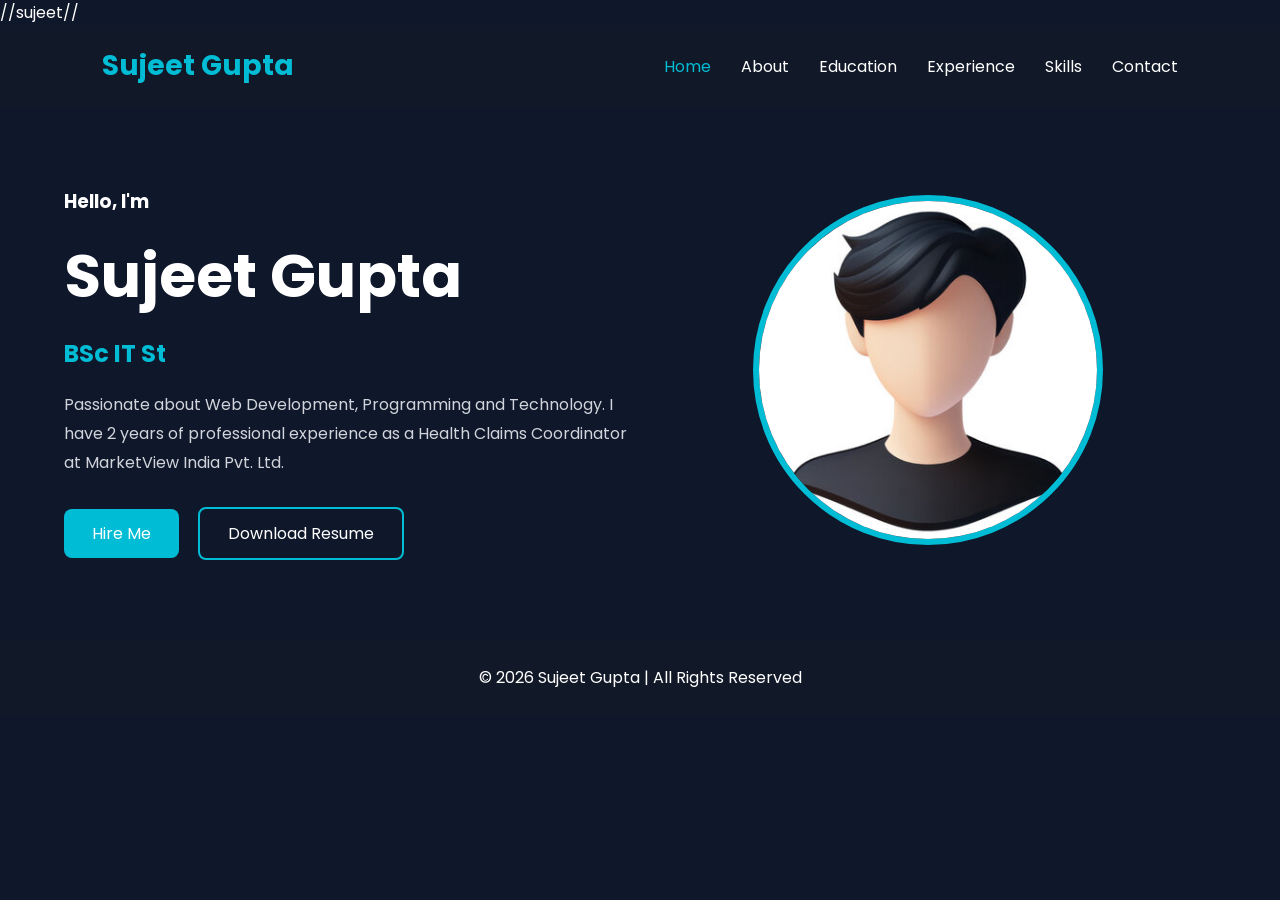
<file: index.html>
<!DOCTYPE html>
<html lang="en">
    //sujeet//

<head>
    <meta charset="UTF-8">
    <meta name="viewport" content="width=device-width, initial-scale=1.0">
    <title>Sujeet Gupta | Portfolio</title>

    <link rel="stylesheet" href="css/style.css">

    <link rel="preconnect" href="https://fonts.googleapis.com">
    <link rel="preconnect" href="https://fonts.gstatic.com" crossorigin>
    <link href="https://fonts.googleapis.com/css2?family=Poppins:wght@300;400;500;600;700&display=swap" rel="stylesheet">
</head>

<body>

    <!-- Navigation -->

    <nav>

        <div class="logo">
            Sujeet Gupta
        </div>

        <ul>

            <li><a href="index.html" class="active">Home</a></li>

            <li><a href="about.html">About</a></li>

            <li><a href="education.html">Education</a></li>

            <li><a href="experience.html">Experience</a></li>

            <li><a href="skills.html">Skills</a></li>

            <li><a href="contact.html">Contact</a></li>

        </ul>

    </nav>

    <!-- Hero -->

    <section class="hero">

        <div class="hero-text">

            <h3>Hello, I'm</h3>

            <h1>Sujeet Gupta</h1>

            <h2>BSc IT Student</h2>

            <p>

                Passionate about Web Development,
                Programming and Technology.

                I have 2 years of professional experience
                as a Health Claims Coordinator at
                MarketView India Pvt. Ltd.

            </p>

            <div class="buttons">

                <a href="contact.html" class="btn">
                    Hire Me
                </a>

                <a href="documents/Resume.pdf" class="btn btn2" download>
                    Download Resume
                </a>

            </div>

        </div>

        <div class="hero-image">

            <img src="images/profile.jpg" alt="Profile Picture">

        </div>

    </section>

    <footer>

        © 2026 Sujeet Gupta | All Rights Reserved

    </footer>

    <script src="js/script.js"></script>

</body>

</html>
</file>
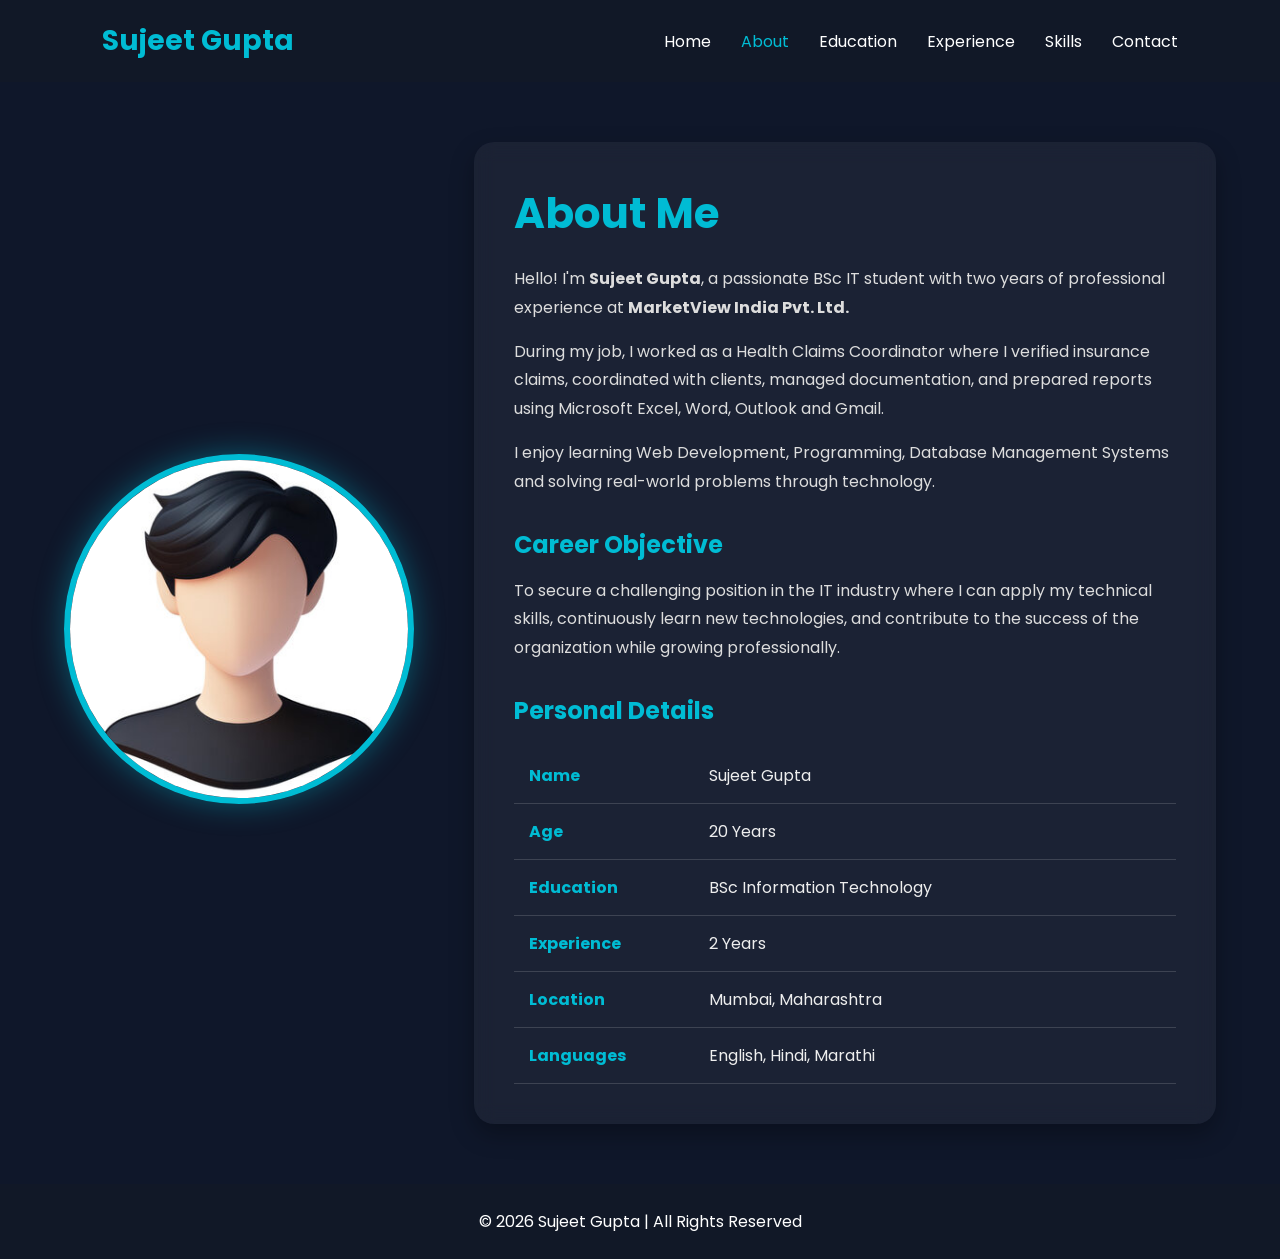
<file: about.html>
<!DOCTYPE html>
<html lang="en">
<head>
    <meta charset="UTF-8">
    <meta name="viewport" content="width=device-width, initial-scale=1.0">
    <title>About | Sujeet Gupta</title>

    <link rel="stylesheet" href="css/style.css">

    <link rel="preconnect" href="https://fonts.googleapis.com">
    <link rel="preconnect" href="https://fonts.gstatic.com" crossorigin>

    <link href="https://fonts.googleapis.com/css2?family=Poppins:wght@300;400;500;600;700&display=swap" rel="stylesheet">
</head>

<body>

<!-- Navigation -->

<nav>

    <div class="logo">
        Sujeet Gupta
    </div>

    <ul>

        <li><a href="index.html">Home</a></li>

        <li><a href="about.html" class="active">About</a></li>

        <li><a href="education.html">Education</a></li>

        <li><a href="experience.html">Experience</a></li>

        <li><a href="skills.html">Skills</a></li>

        <li><a href="contact.html">Contact</a></li>

    </ul>

</nav>

<!-- About Section -->

<section class="about-page">

    <div class="about-image">

        <img src="images/profile.jpg" alt="Profile Picture">

    </div>

    <div class="about-content">

        <h1>About Me</h1>

        <p>

            Hello! I'm <strong>Sujeet Gupta</strong>, a passionate BSc IT student
            with two years of professional experience at
            <strong>MarketView India Pvt. Ltd.</strong>

        </p>

        <p>

            During my job, I worked as a Health Claims Coordinator where I
            verified insurance claims, coordinated with clients,
            managed documentation, and prepared reports using
            Microsoft Excel, Word, Outlook and Gmail.

        </p>

        <p>

            I enjoy learning Web Development, Programming,
            Database Management Systems and solving real-world problems
            through technology.

        </p>

        <h2>Career Objective</h2>

        <p>

            To secure a challenging position in the IT industry where I can
            apply my technical skills, continuously learn new technologies,
            and contribute to the success of the organization while growing
            professionally.

        </p>

        <h2>Personal Details</h2>

        <table class="details-table">

            <tr>
                <td><strong>Name</strong></td>
                <td>Sujeet Gupta</td>
            </tr>

            <tr>
                <td><strong>Age</strong></td>
                <td>20 Years</td>
            </tr>

            <tr>
                <td><strong>Education</strong></td>
                <td>BSc Information Technology</td>
            </tr>

            <tr>
                <td><strong>Experience</strong></td>
                <td>2 Years</td>
            </tr>

            <tr>
                <td><strong>Location</strong></td>
                <td>Mumbai, Maharashtra</td>
            </tr>

            <tr>
                <td><strong>Languages</strong></td>
                <td>English, Hindi, Marathi </td>
            </tr>

        </table>

    </div>

</section>

<footer>

    © 2026 Sujeet Gupta | All Rights Reserved

</footer>

<script src="js/script.js"></script>

</body>
</html>
</file>
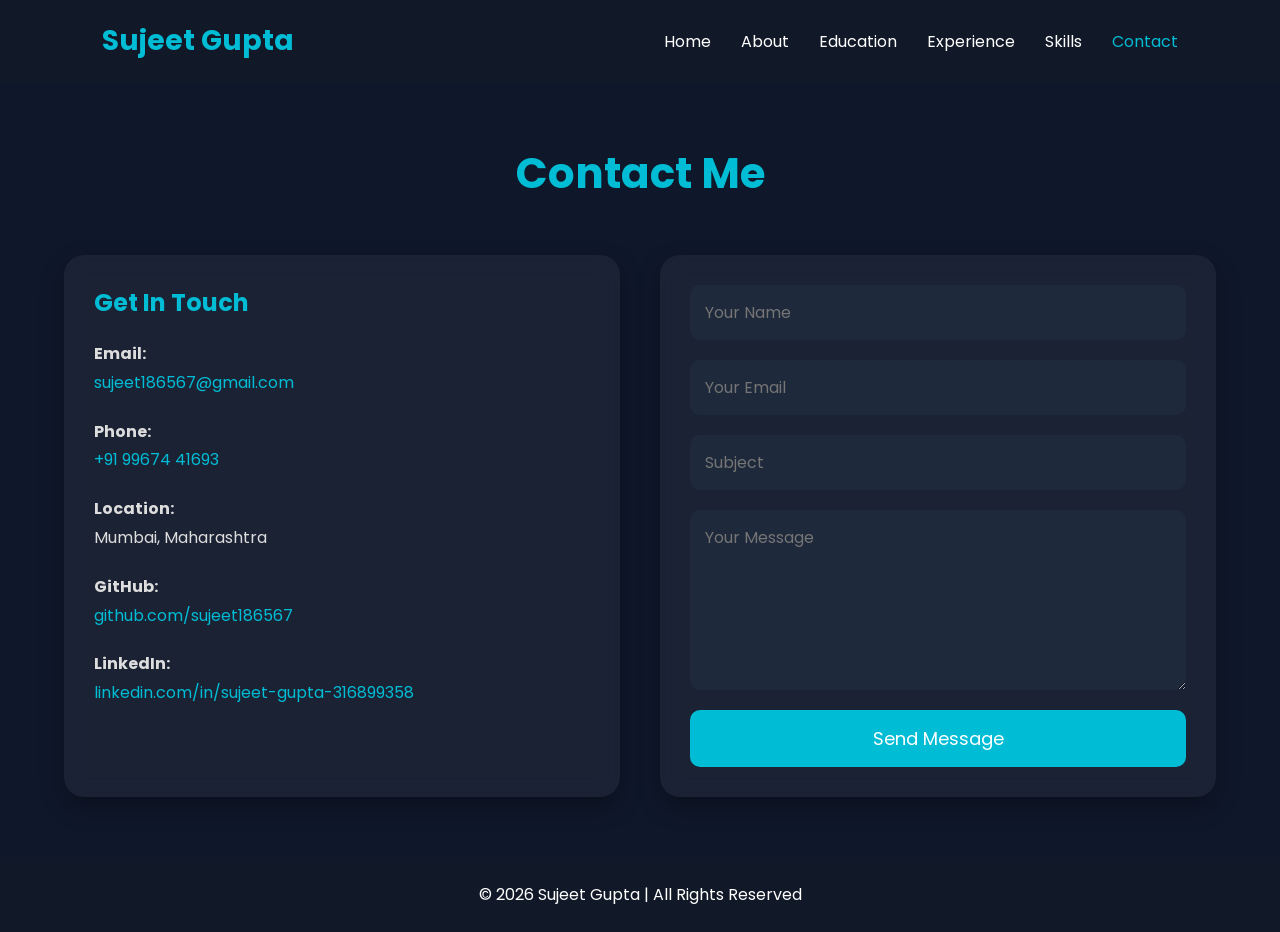
<file: contact.html>
<!DOCTYPE html>
<html lang="en">

<head>

<meta charset="UTF-8">
<meta name="viewport" content="width=device-width, initial-scale=1.0">

<title>Contact | Sujeet Gupta</title>

<link rel="stylesheet" href="css/style.css">

<link rel="preconnect" href="https://fonts.googleapis.com">
<link rel="preconnect" href="https://fonts.gstatic.com" crossorigin>

<link href="https://fonts.googleapis.com/css2?family=Poppins:wght@300;400;500;600;700&display=swap" rel="stylesheet">

</head>

<body>

<nav>

<div class="logo">Sujeet Gupta</div>

<ul>

<li><a href="index.html">Home</a></li>
<li><a href="about.html">About</a></li>
<li><a href="education.html">Education</a></li>
<li><a href="experience.html">Experience</a></li>
<li><a href="skills.html">Skills</a></li>
<li><a href="contact.html" class="active">Contact</a></li>

</ul>

</nav>

<section class="contact">

<h1>Contact Me</h1>

<div class="contact-container">

<div class="contact-info">

<h2>Get In Touch</h2>

<p><strong>Email:</strong><br>
<a href="mailto:sujeet186567@gmail.com">sujeet186567@gmail.com</a>
</p>

<p><strong>Phone:</strong><br>
<a href="tel:+919967441693">+91 99674 41693</a>
</p>

<p><strong>Location:</strong><br>
Mumbai, Maharashtra</p>

<p><strong>GitHub:</strong><br>
<a href="https://github.com/sujeet186567" target="_blank">
github.com/sujeet186567
</a>
</p>

<p><strong>LinkedIn:</strong><br>
<a href="https://www.linkedin.com/in/sujeet-gupta-316899358/" target="_blank">
linkedin.com/in/sujeet-gupta-316899358
</a>
</p>

</div>

<div class="contact-form">

<form>

<input type="text" placeholder="Your Name" required>

<input type="email" placeholder="Your Email" required>

<input type="text" placeholder="Subject">

<textarea rows="6" placeholder="Your Message"></textarea>

<button type="submit">Send Message</button>

</form>

</div>

</div>

</section>

<footer>

© 2026 Sujeet Gupta | All Rights Reserved

</footer>

<script src="js/script.js"></script>

</body>

</html>
</file>
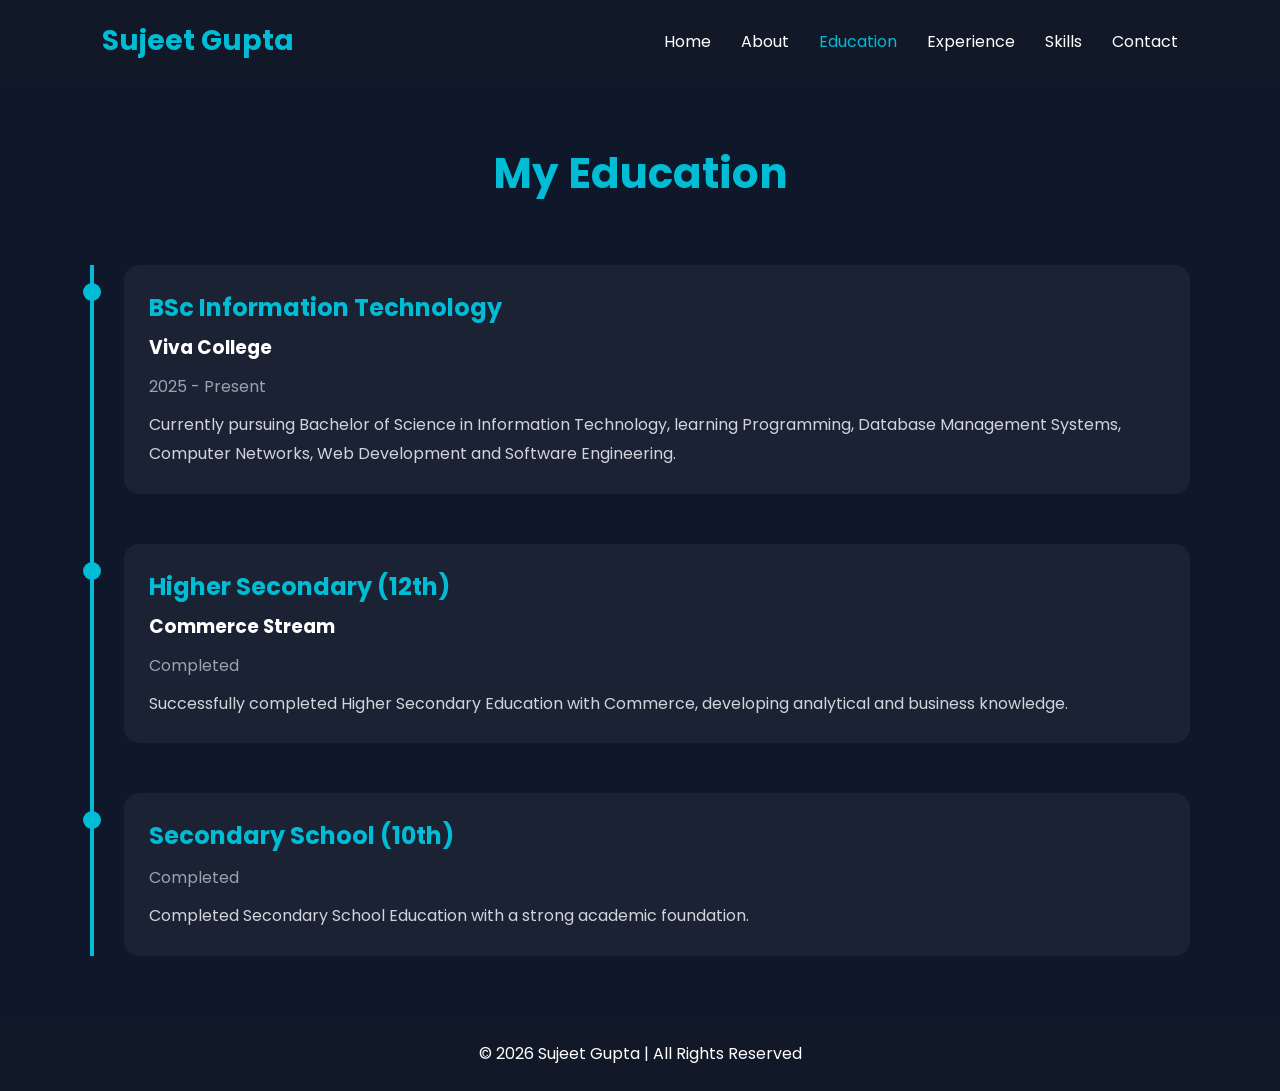
<file: education.html>
<!DOCTYPE html>
<html lang="en">

<head>

    <meta charset="UTF-8">

    <meta name="viewport" content="width=device-width, initial-scale=1.0">

    <title>Education | Sujeet Gupta</title>

    <link rel="stylesheet" href="css/style.css">

    <link rel="preconnect" href="https://fonts.googleapis.com">

    <link rel="preconnect" href="https://fonts.gstatic.com" crossorigin>

    <link href="https://fonts.googleapis.com/css2?family=Poppins:wght@300;400;500;600;700&display=swap" rel="stylesheet">

</head>

<body>

<nav>

    <div class="logo">Sujeet Gupta</div>

    <ul>

        <li><a href="index.html">Home</a></li>

        <li><a href="about.html">About</a></li>

        <li><a href="education.html" class="active">Education</a></li>

        <li><a href="experience.html">Experience</a></li>

        <li><a href="skills.html">Skills</a></li>

        <li><a href="contact.html">Contact</a></li>

    </ul>

</nav>

<section class="education">

    <h1>My Education</h1>

    <div class="timeline">

        <div class="timeline-item">

            <div class="timeline-content">

                <h2>BSc Information Technology</h2>

                <h3>Viva College</h3>

                <span>2025 - Present</span>

                <p>
                    Currently pursuing Bachelor of Science in Information Technology,
                    learning Programming, Database Management Systems,
                    Computer Networks, Web Development and Software Engineering.
                </p>

            </div>

        </div>

        <div class="timeline-item">

            <div class="timeline-content">

                <h2>Higher Secondary (12th)</h2>

                <h3>Commerce Stream</h3>

                <span>Completed</span>

                <p>
                    Successfully completed Higher Secondary Education with
                    Commerce, developing analytical and business knowledge.
                </p>

            </div>

        </div>

        <div class="timeline-item">

            <div class="timeline-content">

                <h2>Secondary School (10th)</h2>

                <span>Completed</span>

                <p>
                    Completed Secondary School Education with a strong academic foundation.
                </p>

            </div>

        </div>

    </div>

</section>

<footer>

    © 2026 Sujeet Gupta | All Rights Reserved

</footer>

<script src="js/script.js"></script>

</body>

</html>
</file>
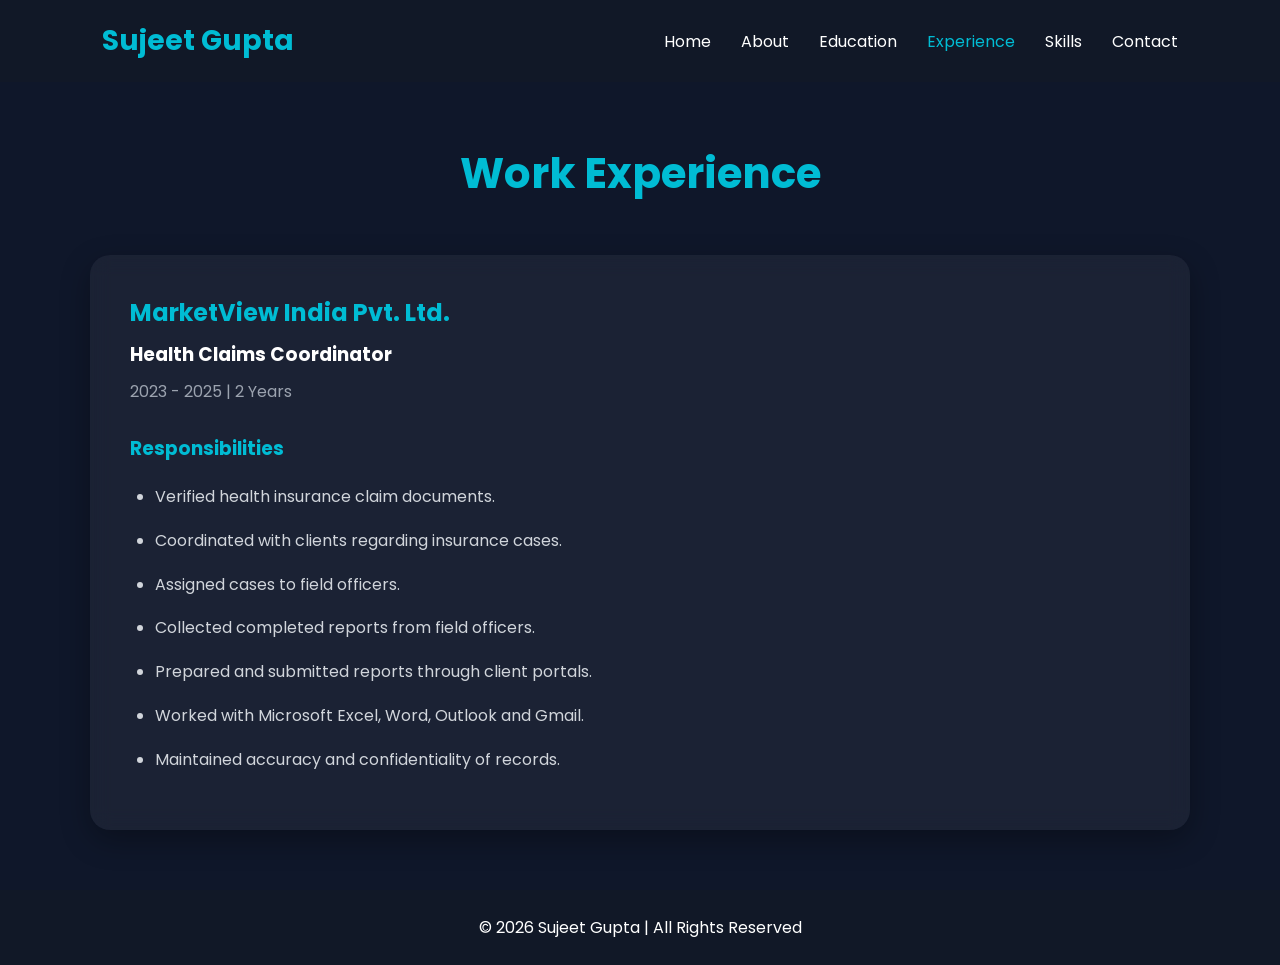
<file: experience.html>
<!DOCTYPE html>
<html lang="en">
<head>

<meta charset="UTF-8">
<meta name="viewport" content="width=device-width, initial-scale=1.0">

<title>Experience | Sujeet Gupta</title>

<link rel="stylesheet" href="css/style.css">

<link rel="preconnect" href="https://fonts.googleapis.com">
<link rel="preconnect" href="https://fonts.gstatic.com" crossorigin>

<link href="https://fonts.googleapis.com/css2?family=Poppins:wght@300;400;500;600;700&display=swap" rel="stylesheet">

</head>

<body>

<nav>

<div class="logo">Sujeet Gupta</div>

<ul>

<li><a href="index.html">Home</a></li>
<li><a href="about.html">About</a></li>
<li><a href="education.html">Education</a></li>
<li><a href="experience.html" class="active">Experience</a></li>
<li><a href="skills.html">Skills</a></li>
<li><a href="contact.html">Contact</a></li>

</ul>

</nav>

<section class="experience">

<h1>Work Experience</h1>

<div class="experience-card">

<div class="company">

<h2>MarketView India Pvt. Ltd.</h2>

<h3>Health Claims Coordinator</h3>

<span>2023 - 2025 | 2 Years</span>

</div>

<div class="work">

<h3>Responsibilities</h3>

<ul>

<li>Verified health insurance claim documents.</li>

<li>Coordinated with clients regarding insurance cases.</li>

<li>Assigned cases to field officers.</li>

<li>Collected completed reports from field officers.</li>

<li>Prepared and submitted reports through client portals.</li>

<li>Worked with Microsoft Excel, Word, Outlook and Gmail.</li>

<li>Maintained accuracy and confidentiality of records.</li>

</ul>

</div>

</div>

</section>

<footer>

© 2026 Sujeet Gupta | All Rights Reserved

</footer>

<script src="js/script.js"></script>

</body>

</html>
</file>
<file: css/style.css>
*{
    margin:0;
    padding:0;
    box-sizing:border-box;
    font-family:'Poppins',sans-serif;
}

body{
    background:#0f172a;
    color:white;
}

nav{
    display:flex;
    justify-content:space-between;
    align-items:center;
    padding:20px 8%;
    background:#111827;
}

nav ul{
    display:flex;
    list-style:none;
    gap:30px;
}

nav ul li a{
    color:white;
    text-decoration:none;
}

nav ul li a:hover,
nav ul li a.active{
    color:#00bcd4;
}

.logo{
    font-size:28px;
    font-weight:bold;
    color:#00bcd4;
}

.hero{
    width:90%;
    max-width:1200px;
    margin:80px auto;
    display:flex;
    justify-content:space-between;
    align-items:center;
    flex-wrap:wrap;
}

.hero-text{
    flex:1;
}

.hero-text h1{
    font-size:60px;
    margin:15px 0;
}

.hero-text h2{
    color:#00bcd4;
    margin-bottom:20px;
}

.hero-text p{
    line-height:1.8;
    color:#d1d5db;
}

.hero-image{
    flex:1;
    text-align:center;
}

.hero-image img{
    width:350px;
    height:350px;
    object-fit:cover;
    border-radius:50%;
    border:6px solid #00bcd4;
}

.buttons{
    margin-top:30px;
}

.btn{
    display:inline-block;
    padding:12px 28px;
    background:#00bcd4;
    color:white;
    text-decoration:none;
    border-radius:8px;
    margin-right:15px;
    transition:.3s;
}

.btn:hover{
    background:#0097a7;
}

.btn2{
    background:transparent;
    border:2px solid #00bcd4;
}

.btn2:hover{
    background:#00bcd4;
}

footer{
    text-align:center;
    padding:25px;
    background:#111827;
    margin-top:50px;
}

/* ===========================
   ABOUT PAGE
=========================== */

.about-page{
    width: 90%;
    max-width: 1200px;
    margin: 60px auto;
    display: flex;
    justify-content: space-between;
    align-items: center;
    gap: 60px;
    flex-wrap: wrap;
}

.about-image{
    flex: 1;
    text-align: center;
}

.about-image img{
    width: 350px;
    height: 350px;
    object-fit: cover;
    border-radius: 50%;
    border: 6px solid #00bcd4;
    box-shadow: 0 0 30px rgba(0,188,212,.4);
    transition: .4s;
}

.about-image img:hover{
    transform: scale(1.05);
}

.about-content{
    flex: 2;
    background: rgba(255,255,255,.05);
    padding: 40px;
    border-radius: 20px;
    backdrop-filter: blur(10px);
    box-shadow: 0 10px 25px rgba(0,0,0,.3);
}

.about-content h1{
    font-size: 42px;
    margin-bottom: 20px;
    color: #00bcd4;
}

.about-content h2{
    margin-top: 30px;
    margin-bottom: 15px;
    color: #00bcd4;
}

.about-content p{
    line-height: 1.8;
    margin-bottom: 15px;
    color: #ddd;
}

.details-table{
    width:100%;
    border-collapse: collapse;
    margin-top:20px;
}

.details-table td{
    padding:15px;
    border-bottom:1px solid rgba(255,255,255,.15);
}

.details-table td:first-child{
    color:#00bcd4;
    width:180px;
    font-weight:600;
}

.details-table td:last-child{
    color:#eee;
}

/* Responsive */

@media(max-width:900px){

.about-page{
    flex-direction:column;
    text-align:center;
}

.about-image img{
    width:250px;
    height:250px;
}

.about-content{
    padding:25px;
}

.details-table td{
    display:block;
    width:100%;
    text-align:center;
}

}

/*=========================
 EDUCATION PAGE
=========================*/

.education{

    width:90%;
    max-width:1100px;
    margin:60px auto;

}

.education h1{

    text-align:center;
    color:#00bcd4;
    margin-bottom:60px;
    font-size:42px;

}

.timeline{

    position:relative;
    margin:auto;
    padding-left:30px;
    border-left:4px solid #00bcd4;

}

.timeline-item{

    margin-bottom:50px;
    position:relative;

}

.timeline-item::before{

    content:"";
    width:18px;
    height:18px;
    background:#00bcd4;
    border-radius:50%;

    position:absolute;
    left:-41px;
    top:18px;

}

.timeline-content{

    background:rgba(255,255,255,.05);

    backdrop-filter:blur(10px);

    padding:25px;

    border-radius:15px;

    transition:.3s;

}

.timeline-content:hover{

    transform:translateX(10px);

    box-shadow:0 10px 30px rgba(0,188,212,.3);

}

.timeline-content h2{

    color:#00bcd4;

}

.timeline-content h3{

    color:#ffffff;

    margin-top:8px;

}

.timeline-content span{

    display:block;

    margin:12px 0;

    color:#9ca3af;

}

.timeline-content p{

    color:#d1d5db;

    line-height:1.8;

}

@media(max-width:768px){

.timeline{

    border-left:none;

    padding-left:0;

}

.timeline-item::before{

    display:none;

}

}


/*=========================
 EXPERIENCE PAGE
=========================*/

.experience{

width:90%;
max-width:1100px;
margin:60px auto;

}

.experience h1{

text-align:center;
font-size:42px;
color:#00bcd4;
margin-bottom:50px;

}

.experience-card{

background:rgba(255,255,255,.05);

backdrop-filter:blur(10px);

border-radius:20px;

padding:40px;

box-shadow:0 10px 30px rgba(0,0,0,.3);

transition:.3s;

}

.experience-card:hover{

transform:translateY(-8px);

box-shadow:0 15px 40px rgba(0,188,212,.4);

}

.company{

margin-bottom:30px;

}

.company h2{

color:#00bcd4;

margin-bottom:10px;

}

.company h3{

color:#ffffff;

}

.company span{

display:block;

margin-top:10px;

color:#9ca3af;

}

.work h3{

margin-bottom:20px;

color:#00bcd4;

}

.work ul{

padding-left:25px;

}

.work li{

margin-bottom:15px;

color:#d1d5db;

line-height:1.8;

}

@media(max-width:768px){

.experience-card{

padding:25px;

}

}

/*=========================
SKILLS PAGE
=========================*/

.skills{

width:90%;
max-width:1000px;
margin:60px auto;

}

.skills h1{

text-align:center;
font-size:42px;
color:#00bcd4;
margin-bottom:50px;

}

.skill-box{

background:rgba(255,255,255,.05);

padding:40px;

border-radius:20px;

backdrop-filter:blur(10px);

box-shadow:0 10px 30px rgba(0,0,0,.3);

}

.skill{

margin-bottom:30px;

}

.skill h3{

margin-bottom:10px;

color:white;

}

.bar{

width:100%;

height:25px;

background:#1e293b;

border-radius:30px;

overflow:hidden;

}

.fill{

height:100%;

background:linear-gradient(90deg,#00bcd4,#3b82f6);

text-align:right;

padding-right:10px;

line-height:25px;

font-size:14px;

font-weight:bold;

color:white;

border-radius:30px;

transition:1s;

}

.html{width:90%;}
.css{width:85%;}
.js{width:70%;}
.c{width:75%;}
.sql{width:80%;}
.excel{width:90%;}
.comm{width:85%;}

.skill:hover .fill{

filter:brightness(1.2);

}

.skills-page{
    width:90%;
    max-width:1200px;
    margin:60px auto;
}

.skills-page h1{
    text-align:center;
    color:#00bcd4;
    font-size:42px;
    margin-bottom:50px;
}

.skills-container{
    display:grid;
    grid-template-columns:repeat(auto-fit,minmax(250px,1fr));
    gap:25px;
}

.skill-card{
    background:#1d263b;
    color:white;
    padding:20px;
    border-radius:15px;
    text-align:center;
    font-size:18px;
    font-weight:500;
    transition:.3s;
    border:2px solid transparent;
    cursor:pointer;
}

.skill-card:hover{
    transform:translateY(-8px);
    border-color:#00bcd4;
    box-shadow:0 10px 25px rgba(0,188,212,.3);
}



/*=========================
CONTACT PAGE
=========================*/

.contact{

width:90%;
max-width:1200px;
margin:60px auto;

}

.contact h1{

text-align:center;
font-size:42px;
color:#00bcd4;
margin-bottom:50px;

}

.contact-container{

display:flex;
gap:40px;
flex-wrap:wrap;

}

.contact-info{

flex:1;

background:rgba(255,255,255,.05);

padding:30px;

border-radius:20px;

backdrop-filter:blur(10px);

box-shadow:0 10px 25px rgba(0,0,0,.3);

}

.contact-info h2{

color:#00bcd4;
margin-bottom:20px;

}

.contact-info p{

margin-bottom:20px;
line-height:1.8;
color:#ddd;

}

.contact-info a{

color:#00bcd4;
text-decoration:none;

}

.contact-form{

flex:1;

background:rgba(255,255,255,.05);

padding:30px;

border-radius:20px;

backdrop-filter:blur(10px);

box-shadow:0 10px 25px rgba(0,0,0,.3);

}

.contact-form form{

display:flex;
flex-direction:column;

}

.contact-form input,
.contact-form textarea{

padding:15px;

margin-bottom:20px;

border:none;

outline:none;

border-radius:10px;

font-size:16px;

background:#1e293b;

color:white;

}

.contact-form button{

padding:15px;

border:none;

border-radius:10px;

background:#00bcd4;

color:white;

font-size:18px;

cursor:pointer;

transition:.3s;

}

.contact-form button:hover{

background:#0097a7;

}

@media(max-width:768px){

.contact-container{

flex-direction:column;

}

}

/* JavaScript Animation */

.hidden{

opacity:0;

transform:translateY(40px);

transition:all .8s ease;

}

.show{

opacity:1;

transform:translateY(0);

}

/* Scroll Top Button */

#topBtn{

position:fixed;

right:30px;

bottom:30px;

width:50px;

height:50px;

border:none;

border-radius:50%;

background:#00bcd4;

color:white;

font-size:22px;

cursor:pointer;

display:none;

box-shadow:0 5px 15px rgba(0,0,0,.3);

transition:.3s;

}

#topBtn:hover{

transform:scale(1.1);

background:#0097a7;

}
</file>
